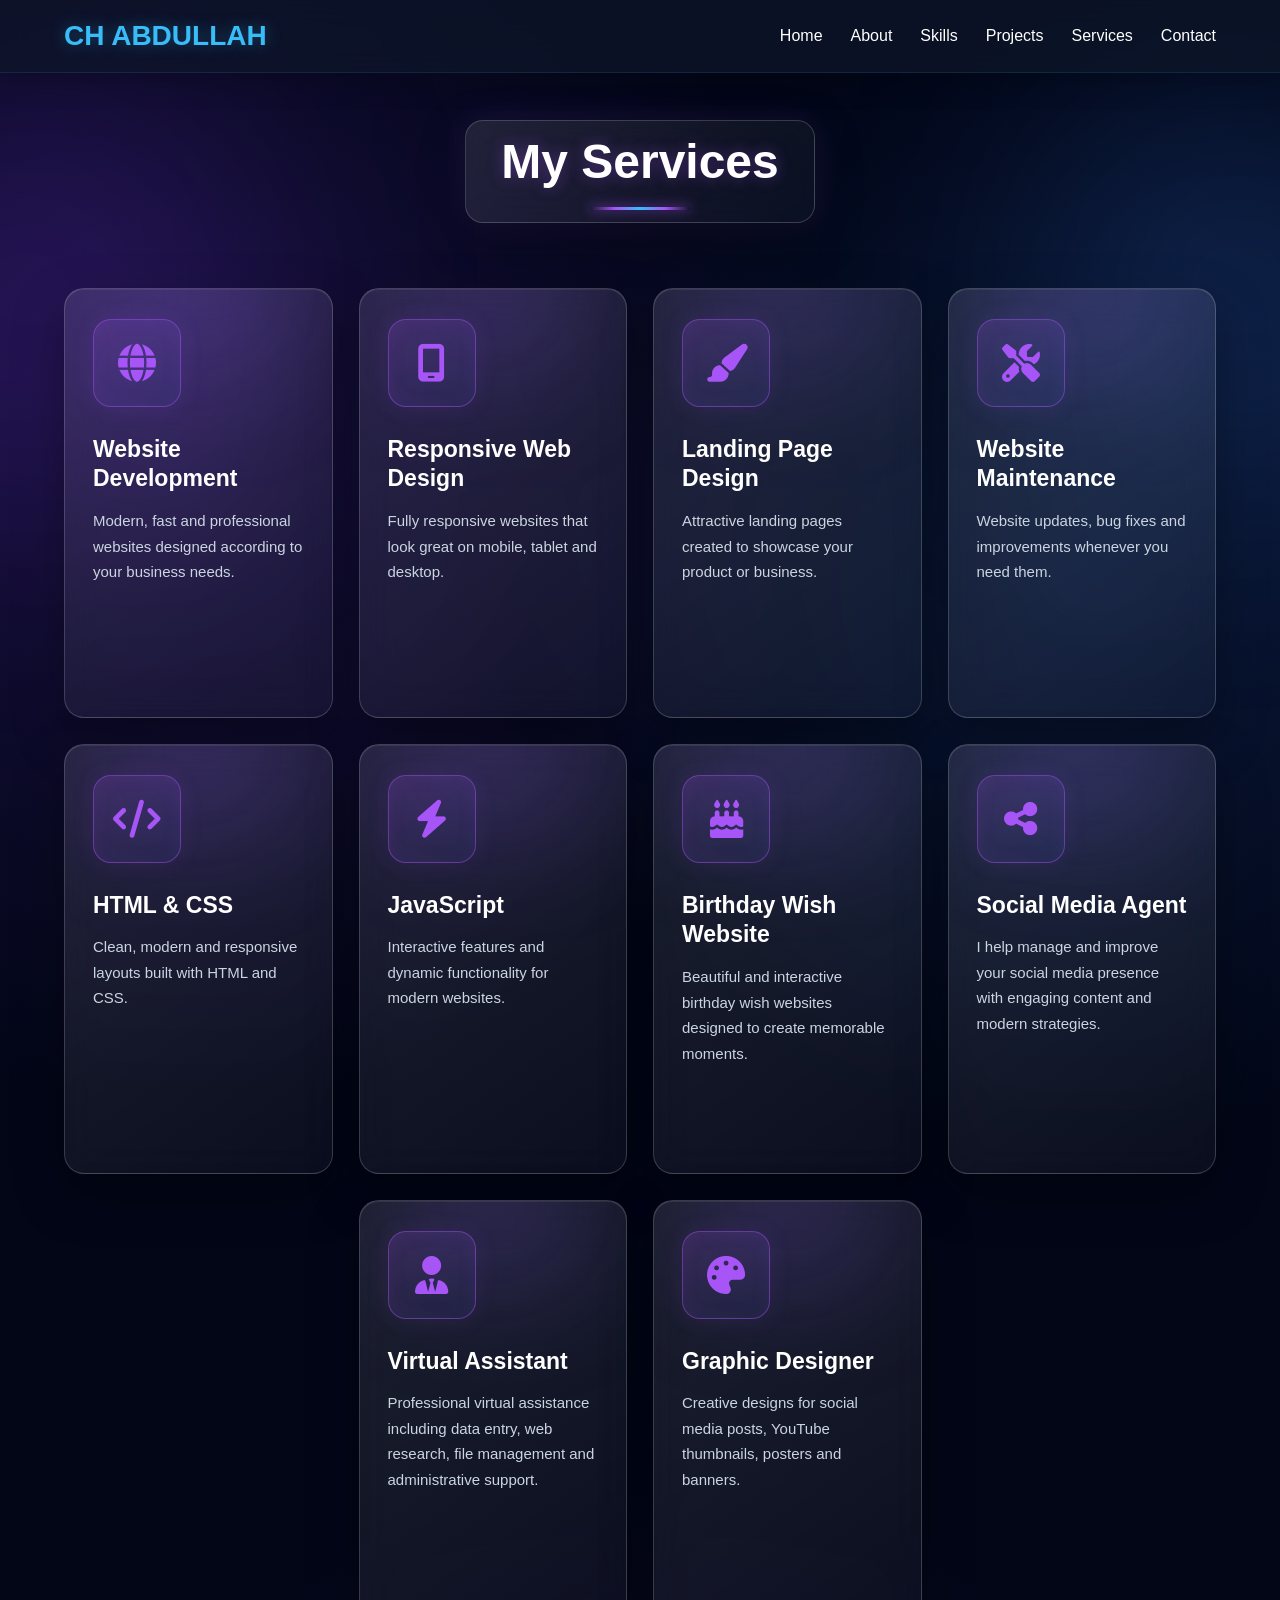
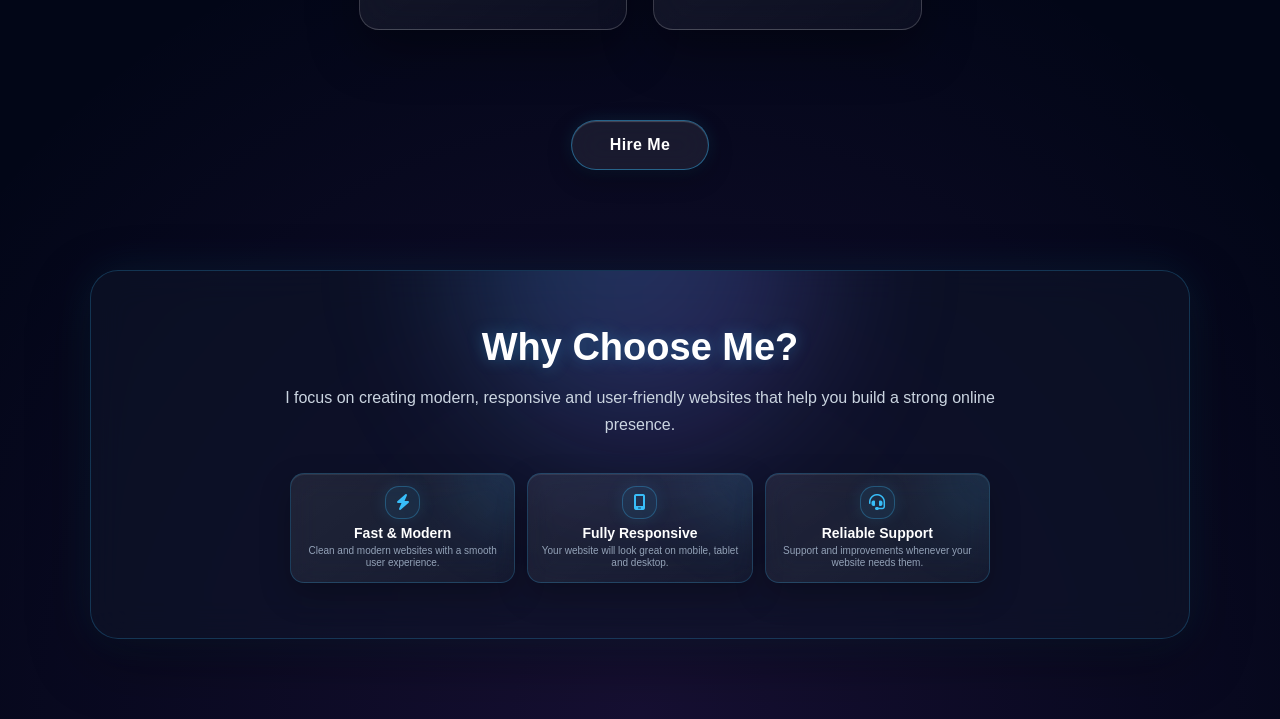
<file: services.html>
<!DOCTYPE html>
<html lang="en">

<head>
    <meta charset="UTF-8">
    <meta name="viewport" content="width=device-width, initial-scale=1.0">

    <title>My Services - Abdullah</title>
    <link rel="stylesheet"
      href="https://cdnjs.cloudflare.com/ajax/libs/font-awesome/6.5.2/css/all.min.css">

    <link rel="stylesheet" href="style.css">
    <link rel="stylesheet" href="services.css">
</head>

<body class="page-transition">

    <!-- Navigation -->
    <header>
        <nav class="navbar">
<h2 class="logo">CH ABDULLAH</h2>

<div class="menu-btn">
    <i class="fas fa-bars"></i>
</div>

<div class="nav-links">
            
                <a href="index.html">Home</a>
                <a href="index.html#about">About</a>
                <a href="index.html#skills">Skills</a>
                <a href="index.html#projects">Projects</a>
                <a href="services.html">Services</a>
                <a href="index.html#contact">Contact</a>
            </div>

        </nav>
    </header>


    <!-- Services Section -->
    <main>

        <section class="services-page">

            <h1>My Services</h1>

            
            <div class="services-container">

                <!-- Service 1 -->
                <div class="service-card">
                    <i class="fas fa-globe"></i>
                    <h2>Website Development</h2>
                    <p>
                        Modern, fast and professional websites
                        designed according to your business needs.
                    </p>
                </div>


                <!-- Service 2 -->
                <div class="service-card">
                    <i class="fas fa-mobile-screen"></i>
                    <h2>Responsive Web Design</h2>
                    <p>
                        Fully responsive websites that look
                        great on mobile, tablet and desktop.
                    </p>
                </div>


                <!-- Service 3 -->
                <div class="service-card">
                    <i class="fas fa-paintbrush"></i>
                    <h2>Landing Page Design</h2>
                    <p>
                        Attractive landing pages created to
                        showcase your product or business.
                    </p>
                </div>


                <!-- Service 4 -->
                <div class="service-card">
                    <i class="fas fa-screwdriver-wrench"></i>
                    <h2>Website Maintenance</h2>
                    <p>
                        Website updates, bug fixes and
                        improvements whenever you need them.
                    </p>
                </div>


                <!-- Service 5 -->
                <div class="service-card">
                    <i class="fas fa-code"></i>
                    <h2>HTML & CSS</h2>
                    <p>
                        Clean, modern and responsive layouts
                        built with HTML and CSS.
                    </p>
                </div>


                <!-- Service 6 -->
                <div class="service-card">
                    <i class="fas fa-bolt"></i>
                    <h2>JavaScript</h2>
                    <p>
                        Interactive features and dynamic
                        functionality for modern websites.
                    </p>
                </div>
                <!-- Service: Birthday Wish Website -->
<div class="service-card">
    <i class="fas fa-birthday-cake"></i>
    <h2>Birthday Wish Website</h2>
    <p>
        Beautiful and interactive birthday wish websites
        designed to create memorable moments.
    </p>
</div>

<!-- Service: Social Media Agent -->
<div class="service-card">
    <i class="fas fa-share-alt"></i>
    <h2>Social Media Agent</h2>
    <p>
        I help manage and improve your social media presence
        with engaging content and modern strategies.
    </p>
</div>
<!-- Service: Virtual Assistant -->
<div class="service-card">
    <i class="fas fa-user-tie"></i>
    <h2>Virtual Assistant</h2>
    <p>
        Professional virtual assistance including data entry,
        web research, file management and administrative support.
    </p>
</div>

<!-- Service: Graphic Designer -->
<div class="service-card">
    <i class="fas fa-palette"></i>
    <h2>Graphic Designer</h2>
    <p>
        Creative designs for social media posts, YouTube thumbnails,
        posters and banners.
    </p>
</div>

</div>

       


           <!-- Hire Button -->
<a href="index.html#contact" class="hire-button">
    Hire Me
</a>

<!-- Why Choose Me -->
<section class="why-choose">

    <h2>Why Choose Me?</h2>

    <p class="why-intro">
        I focus on creating modern, responsive and user-friendly
        websites that help you build a strong online presence.
    </p>

    <div class="why-choose-container">

        <div class="why-card">
            <i class="fas fa-bolt"></i>
            <h3>Fast & Modern</h3>
            <p>Clean and modern websites with a smooth user experience.</p>
        </div>

        <div class="why-card">
            <i class="fas fa-mobile-screen"></i>
            <h3>Fully Responsive</h3>
            <p>Your website will look great on mobile, tablet and desktop.</p>
        </div>

        <div class="why-card">
            <i class="fas fa-headset"></i>
            <h3>Reliable Support</h3>
            <p>Support and improvements whenever your website needs them.</p>
        </div>

    </div>

</section>
           

    </main>


    <script src="script.js"></script>

</body>
</html>
</file>
<file: style.css>
/* =========================================================
   PREMIUM PORTFOLIO WEBSITE
   CLEAN MASTER STYLE.CSS
========================================================= */

/* =========================
   RESET
========================= */

* {
    margin: 0;
    padding: 0;
    box-sizing: border-box;
    scroll-behavior: smooth;
}

html {
    scroll-behavior: smooth;
}

body {
    font-family: "Poppins", sans-serif;
    background: #0f172a;
    color: #ffffff;
    overflow-x: hidden;
}

section {
    scroll-margin-top: 90px;
}

/* =========================
   PARTICLES BACKGROUND
========================= */

#particles-js {
    position: fixed;
    inset: 0;
    width: 100%;
    height: 100%;
    z-index: -2;
    background: #0f172a;
    pointer-events: none;
}

#particles-js canvas {
    position: fixed !important;
    inset: 0 !important;
    width: 100% !important;
    height: 100% !important;
    pointer-events: none !important;
}

/* =========================
   CURSOR GLOW
========================= */

.cursor-glow {
    position: fixed;
    width: 110px;
    height: 110px;

    background: linear-gradient(
        45deg,
        rgba(0, 229, 255, 0.18),
        rgba(139, 92, 246, 0.18),
        rgba(255, 78, 205, 0.18)
    );

    border-radius: 50%;
    pointer-events: none;
    transform: translate(-50%, -50%);
    filter: blur(28px);
    z-index: 9999;
}

/* =========================
   PROGRESS BAR
========================= */

#progress-bar {
    position: fixed;
    top: 0;
    left: 0;

    width: 0%;
    height: 4px;

    background: linear-gradient(
        90deg,
        #38bdf8,
        #818cf8,
        #c084fc
    );

    z-index: 10000;
    transition: width 0.1s ease;
}

/* =========================================================
   NAVBAR
========================================================= */

.navbar {
    width: 100%;

    display: flex;
    align-items: center;

    padding: 20px 5%;

    position: fixed;
    top: 0;
    left: 0;

    background: rgba(15, 23, 42, 0.72);

    backdrop-filter: blur(16px);
    -webkit-backdrop-filter: blur(16px);

    border-bottom: 1px solid rgba(56, 189, 248, 0.12);

    box-shadow:
        0 8px 30px rgba(0, 0, 0, 0.18);

    z-index: 1000;
}

.logo {
    font-size: 28px;
    font-weight: 700;

    color: #38bdf8;

    margin-right: auto;

    text-shadow:
        0 0 15px rgba(56, 189, 248, 0.35);
}

.nav-links {
    display: flex;
    align-items: center;
    gap: 28px;
}

.nav-links a {
    position: relative;

    color: #ffffff;
    text-decoration: none;

    font-weight: 500;

    transition:
        color 0.3s ease,
        text-shadow 0.3s ease;
}

.nav-links a:hover {
    color: #38bdf8;

    text-shadow:
        0 0 12px rgba(56, 189, 248, 0.65);
}

.nav-links a.active {
    color: #38bdf8;
}

.nav-links a.active::after {
    content: "";

    position: absolute;

    left: 0;
    bottom: -7px;

    width: 100%;
    height: 2px;

    background: #38bdf8;

    border-radius: 10px;

    box-shadow:
        0 0 10px rgba(56, 189, 248, 0.8);
}

/* =========================
   MOBILE MENU BUTTON
========================= */

.menu-btn {
    display: none;

    font-size: 28px;
    cursor: pointer;

    color: #ffffff;
}

/* =========================================================
   HERO
========================================================= */

.hero {
    min-height: 100vh;

    display: flex;
    justify-content: space-between;
    align-items: center;

    padding: 100px 8% 70px;

    gap: 70px;
}

.hero-text {
    width: 50%;
}

.hero-text h1 {
    font-size: clamp(42px, 5vw, 60px);

    margin: 10px 0;

    line-height: 1.15;

    animation: fadeUp 0.8s ease both;
}

.hero-text h2 {
    font-size: 32px;

    color: #38bdf8;

    margin-bottom: 20px;

    animation: fadeUp 0.8s ease 0.15s both;
}

.hero-text p {
    font-size: 18px;

    line-height: 1.7;

    margin-bottom: 30px;

    color: #cbd5e1;

    animation: fadeUp 0.8s ease 0.25s both;
}

.tag {
    color: #f8c537;

    font-size: 18px;
    font-weight: 700;
}

/* =========================
   HERO BUTTONS
========================= */

.hero-buttons {
    display: flex;

    gap: 15px;

    flex-wrap: wrap;
}

.btn,
.btn2 {
    display: inline-block;

    text-decoration: none;

    padding: 12px 28px;

    border-radius: 10px;

    font-weight: 700;

    transition:
        transform 0.3s ease,
        background 0.3s ease,
        color 0.3s ease,
        box-shadow 0.3s ease;
}

.btn {
    background: #f8c537;
    color: #000000;
}

.btn:hover {
    background: #38bdf8;
    color: #ffffff;

    transform: translateY(-3px);

    box-shadow:
        0 10px 25px rgba(56, 189, 248, 0.25);
}

.btn2 {
    border: 2px solid #f8c537;
    color: #f8c537;
    background: transparent;
}

.btn2:hover {
    background: #f8c537;
    color: #000000;

    transform: translateY(-3px);
}

/* =========================================================
   HERO IMAGE
   PREMIUM CIRCLE GLASS FRAME
========================================================= */

.hero-image {
    width: 50%;

    display: flex;
    justify-content: center;
    align-items: center;

    position: relative;

    background: transparent;

    padding: 0;

    border: none;
    box-shadow: none;

    overflow: visible;
}

/* Glow behind image */

.hero-image::before {
    content: "";

    position: absolute;

    width: 430px;
    height: 430px;

    border-radius: 50%;

    background:
        radial-gradient(
            circle,
            rgba(56, 189, 248, 0.28),
            transparent 68%
        );

    filter: blur(25px);

    z-index: -1;

    animation: imageGlow 5s ease-in-out infinite alternate;
}

/* Actual image */

.hero-image img {
    width: 390px;
    height: 390px;

    object-fit: cover;

    object-position: center;

    display: block;

    border-radius: 50%;

    padding: 8px;

    background:
        rgba(255, 255, 255, 0.08);

    border: 2px solid rgba(125, 211, 252, 0.75);

    box-shadow:
        0 0 20px rgba(0, 180, 255, 0.35),
        0 0 45px rgba(0, 120, 255, 0.18),
        inset 0 0 18px rgba(255, 255, 255, 0.12);

    backdrop-filter: blur(12px);
    -webkit-backdrop-filter: blur(12px);

    transition:
        transform 0.4s ease,
        box-shadow 0.4s ease;
}

.hero-image img:hover {
    transform: scale(1.05);

    box-shadow:
        0 0 25px rgba(56, 189, 248, 0.55),
        0 0 60px rgba(56, 189, 248, 0.22),
        inset 0 0 20px rgba(255, 255, 255, 0.15);
}

/* =========================================================
   SOCIAL ICONS
========================================================= */

.social-icons {
    margin-top: 20px;

    display: flex;

    gap: 15px;

    flex-wrap: wrap;
}

.social-icons a {
    text-decoration: none;

    color: #00e5ff;

    font-weight: 600;

    transition:
        color 0.3s ease,
        transform 0.3s ease;
}

.social-icons a:hover {
    color: #ffffff;

    transform: translateY(-3px);
}

/* =========================================================
   ABOUT
========================================================= */

.about {
    padding: 80px 8%;

    background: #111827;
}

.about h2 {
    font-size: 40px;

    color: #38bdf8;

    margin-bottom: 30px;
}

.about p {
    max-width: 800px;

    font-size: 20px;

    line-height: 1.8;

    color: #cbd5e1;
}

.about-text {
    width: 100%;

    margin-left: 0;

    padding-left: 0;

    text-align: left;
}

/* =========================================================
   SKILLS
========================================================= */

.skills {
    padding: 80px 8%;

    background: #0f172a;
}

.skills h2 {
    text-align: center;

    font-size: 42px;

    color: #38bdf8;

    margin-bottom: 15px;

    font-weight: 700;
}

.skills h2::after {
    content: "";

    display: block;

    width: 80px;
    height: 4px;

    background: #38bdf8;

    margin: 12px auto 0;

    border-radius: 10px;

    box-shadow:
        0 0 12px rgba(56, 189, 248, 0.55);
}

.skills-box {
    display: flex;

    justify-content: center;

    gap: 30px;

    flex-wrap: wrap;
}

.skill-card {
    width: 280px;

    padding: 25px 20px;

    text-align: center;

    background:
        rgba(30, 41, 59, 0.65);

    border:
        1px solid rgba(56, 189, 248, 0.15);

    border-radius: 20px;

    backdrop-filter: blur(12px);
    -webkit-backdrop-filter: blur(12px);

    transition:
        transform 0.35s ease,
        box-shadow 0.35s ease,
        border-color 0.35s ease;
}

.skill-card:hover {
    transform:
        translateY(-12px)
        scale(1.03);

    border-color: rgba(56, 189, 248, 0.7);

    box-shadow:
        0 15px 35px rgba(56, 189, 248, 0.25);
}

.skill-card h3 {
    color: #38bdf8;

    margin-bottom: 15px;
}

.skill-card p {
    color: #cbd5e1;

    line-height: 1.6;
}

/* =========================================================
   SKILL PROGRESS
========================================================= */

.progress {
    width: 100%;

    height: 8px;

    background: #2a2a2a;

    border-radius: 10px;

    overflow: hidden;

    margin-top: 10px;
}

.progress-bar {
    height: 100%;

    border-radius: 10px;

    background:
        linear-gradient(
            90deg,
            #00e5ff,
            #8b5cf6
        );

    transition:
        width 1.5s ease;
}

.progress-bar.html {
    width: 90%;
}

.progress-bar.css {
    width: 85%;
}

.progress-bar.js {
    width: 60%;
}
.progress-bar.va {
    width: 80%;
}

.progress-bar.graphic {
    width: 75%;
}

/* =========================================================
   PROJECTS
========================================================= */

.projects {
    padding: 90px 8%;

    background: #0f172a;

    text-align: center;
}

.projects h2 {
    font-size: 40px;

    color: #38bdf8;

    margin-bottom: 50px;
}

.projects-box {
    display: flex;

    justify-content: center;

    gap: 30px;

    flex-wrap: wrap;
}

.project-card {
    width: 320px;

    padding: 25px;

    text-align: center;

    background:
        rgba(255, 255, 255, 0.07);

    border:
        1px solid rgba(56, 189, 248, 0.15);

    border-radius: 20px;

    backdrop-filter: blur(12px);
    -webkit-backdrop-filter: blur(12px);

    transition:
        transform 0.35s ease,
        box-shadow 0.35s ease,
        border-color 0.35s ease;
}

.project-card:hover {
    transform:
        translateY(-10px)
        scale(1.02);

    border-color: rgba(56, 189, 248, 0.65);

    box-shadow:
        0 15px 35px rgba(56, 189, 248, 0.2);
}

.project-card img {
    width: 150px;
    height: 150px;

    object-fit: cover;

    object-position: center;

    display: block;

    margin: 0 auto 20px;

    border-radius: 50%;

    border: 4px solid #38bdf8;

    box-shadow:
        0 0 20px rgba(56, 189, 248, 0.25);
}

.project-card h3 {
    color: #38bdf8;

    margin-bottom: 15px;
}

.project-card p {
    color: #cbd5e1;

    line-height: 1.6;

    margin-bottom: 20px;
}

.project-buttons {
    display: flex;

    justify-content: center;

    gap: 15px;

    margin-top: 20px;
}

.project-buttons .btn,
.project-buttons .btn2 {
    padding: 10px 22px;

    font-size: 15px;
}

/* =========================================================
   CONTACT
========================================================= */

.contact {
    padding: 80px 8%;

    background: #111827;

    text-align: center;
}

.contact h2 {
    font-size: 40px;

    color: #38bdf8;

    margin-bottom: 30px;
}

.contact p {
    font-size: 20px;

    color: #cbd5e1;

    margin: 15px 0;
}

.contact-form {
    width: 100%;

    max-width: 700px;

    margin: 40px auto 0;

    display: flex;

    flex-direction: column;

    gap: 18px;
}

.contact-form input,
.contact-form textarea {
    width: 100%;

    padding: 15px;

    border: none;

    border-radius: 10px;

    outline: none;

    font-family: inherit;

    font-size: 16px;

    background: #ffffff;

    color: #111827;
}

.contact-form textarea {
    height: 80px;

    max-height: 80px;

    resize: none;
}

.contact-form button {
    width: 180px;

    margin: 10px auto 0;

    padding: 14px;

    border: none;

    border-radius: 10px;

    background: #f8c537;

    color: #000000;

    font-weight: 700;

    cursor: pointer;

    transition:
        transform 0.3s ease,
        background 0.3s ease;
}

.contact-form button:hover {
    background: #38bdf8;

    color: #ffffff;

    transform: translateY(-3px);
}

/* =========================================================
   FOOTER
========================================================= */

.footer {
    text-align: center;

    padding: 25px 8%;

    background: #0b1120;

    border-top:
        1px solid rgba(255, 255, 255, 0.1);
}

.footer p {
    color: #94a3b8;

    font-size: 15px;
}

/* =========================================================
   HIDDEN / SCROLL ANIMATION
========================================================= */

.hidden {
    opacity: 0;

    transform: translateY(50px);

    transition:
        opacity 0.8s ease,
        transform 0.8s ease;
}

.show {
    opacity: 1;

    transform: translateY(0);
}

/* =========================================================
   GENERAL ANIMATIONS
========================================================= */

@keyframes fadeUp {
    from {
        opacity: 0;

        transform:
            translateY(25px);
    }

    to {
        opacity: 1;

        transform:
            translateY(0);
    }
}

@keyframes imageGlow {
    from {
        transform:
            scale(0.95);

        opacity: 0.6;
    }

    to {
        transform:
            scale(1.08);

        opacity: 1;
    }
}

/* =========================================================
   MOBILE NAVIGATION
========================================================= */

.show-menu {
    display: flex !important;

    flex-direction: column;

    position: absolute;

    top: 70px;
    right: 20px;

    min-width: 180px;

    padding: 20px;

    gap: 15px;

    background:
        rgba(15, 23, 42, 0.95);

    border:
        1px solid rgba(56, 189, 248, 0.2);

    border-radius: 15px;

    backdrop-filter: blur(15px);
    -webkit-backdrop-filter: blur(15px);

    box-shadow:
        0 15px 40px rgba(0, 0, 0, 0.35);
}

/* =========================================================
   MOBILE RESPONSIVE
========================================================= */

@media (max-width: 768px) {

    /* Navbar */

    .navbar {
        padding: 15px 5%;
    }

    .menu-btn {
        display: block;
    }

    .nav-links {
        display: none;
    }

    /* Hero */

    .hero {
        min-height: auto;

        flex-direction: column;

        text-align: center;

        padding:
            120px 5% 60px;

        gap: 40px;
    }

    .hero-text {
        width: 100%;
    }

    .hero-text h1 {
        font-size: 28px;
    }

    .hero-text h2 {
        font-size: 19px;
    }

    .hero-text p {
        font-size: 14px;

        line-height: 1.6;
    }

    .hero-buttons {
        justify-content: center;

        flex-wrap: wrap;
    }

    .social-icons {
        justify-content: center;

        flex-wrap: wrap;
    }

    /* Profile image */

    .hero-image {
        order: -1;

        width: 170px;
        height: 170px;

        margin:
            0 auto 10px;

        display: flex;

        justify-content: center;
        align-items: center;

        position: relative;

        overflow: visible;

        padding: 0;
    }

    .hero-image::before {
        width: 190px;
        height: 190px;

        filter: blur(25px);
    }

    .hero-image img {
        width: 160px;
        height: 160px;

        padding: 5px;

        border-radius: 50%;

        object-fit: cover;

        object-position: center;
    }

    .hero-image img:hover {
        transform: scale(1.03);
    }

    /* Sections */

    .about,
    .skills,
    .projects,
    .contact {
        padding:
            60px 5%;
    }

    /* Section headings */

    .about h2,
    .skills h2,
    .projects h2,
    .contact h2 {
        font-size: 25px;
    }

    .about p {
        font-size: 14px;

        line-height: 1.5;
    }

    /* Skills */

    .skills-box {
        display: flex;

        flex-direction: column;

        align-items: center;

        gap: 12px;
    }

    .skill-card {
        width: 220px;

        max-width: 220px;

        padding: 12px;
    }

    .skill-card h3 {
        font-size: 15px;

        margin: 5px 0;
    }

    .skill-card p {
        font-size: 11px;

        line-height: 1.3;

        margin: 5px 0;
    }

    /* Projects */

    .projects-box {
        display: flex;

        flex-direction: column;

        align-items: center;

        gap: 12px;
    }

    .project-card {
        width: 220px;

        max-width: 220px;

        padding: 12px;

        overflow: hidden;
    }

    .project-card h3 {
        font-size: 15px;

        margin: 5px 0;
    }

    .project-card p {
        font-size: 11px;

        line-height: 1.3;

        margin: 5px 0;
    }

    .project-card img {
        width: 110px;
        height: 110px;
    }

    .project-buttons {
        display: flex;

        gap: 8px;

        width: 100%;
    }

    .project-buttons a {
        flex: 1;

        min-width: 0;

        padding:
            9px 7px !important;

        font-size: 12px !important;
    }

    /* Contact */

    .contact-form {
        width: 100%;

        max-width: 100%;
    }

    .contact-form input,
    .contact-form textarea {
        width: 100%;
    }

    .contact-form button {
        width: 180px;
    }

    /* Footer */

    .footer {
        padding:
            20px 5%;
    }
}

/* =========================================================
   SMALL MOBILE
========================================================= */

@media (max-width: 400px) {

    .logo {
        font-size: 23px;
    }

    .hero {
        padding-left: 20px;
        padding-right: 20px;
    }

    .hero-text h1 {
        font-size: 25px;
    }

    .hero-image {
        width: 150px;
        height: 150px;
    }

    .hero-image img {
        width: 140px;
        height: 140px;
    }

    .skill-card,
    .project-card {
        width: 200px;
        max-width: 200px;
    }
}
/* =========================================================
   MOBILE NAVIGATION FIX
========================================================= */

@media (max-width: 768px) {

    .menu-btn {
        display: block !important;
        font-size: 28px;
        cursor: pointer;
        color: #ffffff;
        z-index: 1100;
    }

    .nav-links {
        display: none;
        flex-direction: column;
        align-items: flex-start;

        position: absolute;
        top: 70px;
        right: 20px;

        width: 190px;
        padding: 20px;

        gap: 15px;

        background: rgba(15, 23, 42, 0.96);

        border: 1px solid rgba(56, 189, 248, 0.35);
        border-radius: 16px;

        backdrop-filter: blur(15px);
        -webkit-backdrop-filter: blur(15px);

        box-shadow:
            0 15px 40px rgba(0, 0, 0, 0.4),
            0 0 25px rgba(56, 189, 248, 0.12);

        z-index: 1000;
    }

    .nav-links.show-menu {
        display: flex !important;
    }

    .nav-links a {
        display: block !important;
        width: 100%;

        color: #ffffff;
        text-decoration: none;

        padding: 8px 5px;

        font-size: 15px;
    }

    .nav-links a:hover {
        color: #38bdf8;
    }
}
@media (max-width: 768px) {

    .menu-btn {
        display: block !important;
        position: relative;
        z-index: 1101;
    }

    .nav-links {
        display: none !important;
    }

    .nav-links.show-menu {
        display: flex !important;
        flex-direction: column !important;
        align-items: flex-start !important;

        position: absolute !important;
        top: 70px !important;
        right: 20px !important;

        width: 190px !important;
        padding: 18px !important;
        gap: 12px !important;

        background: rgba(15, 23, 42, 0.97) !important;

        border: 1px solid rgba(56, 189, 248, 0.4) !important;
        border-radius: 16px !important;

        backdrop-filter: blur(15px);
        -webkit-backdrop-filter: blur(15px);

        z-index: 1100 !important;
    }

    .nav-links.show-menu a {
        display: block !important;
        width: 100% !important;
        color: white !important;
        padding: 8px 5px !important;
    }

    .nav-links.show-menu a:hover {
        color: #38bdf8 !important;
    }
}
/* =========================================================
   FINAL MOBILE NAVIGATION
========================================================= */

@media (max-width: 768px) {

    .menu-btn {
        display: block !important;
        position: relative;
        z-index: 1101;
        font-size: 30px;
        color: #ffffff;
        cursor: pointer;
    }

    .nav-links {
        display: none !important;

        position: absolute;
        top: 70px;
        right: 20px;

        width: 210px;

        flex-direction: column;
        align-items: flex-start;

        gap: 5px;

        padding: 18px;

        background: rgba(15, 23, 42, 0.97);

        border: 1px solid rgba(56, 189, 248, 0.45);

        border-radius: 18px;

        backdrop-filter: blur(18px);
        -webkit-backdrop-filter: blur(18px);

        box-shadow:
            0 20px 50px rgba(0, 0, 0, 0.45),
            0 0 30px rgba(56, 189, 248, 0.12);

        z-index: 1100;
    }

    .nav-links.show-menu {
        display: flex !important;
    }

    .nav-links a {
        display: block !important;

        width: 100%;

        padding: 12px 10px;

        color: #ffffff !important;

        text-decoration: none;

        font-size: 16px;

        border-radius: 10px;

        transition:
            background 0.25s ease,
            color 0.25s ease,
            transform 0.25s ease;
    }

    .nav-links a:hover {
        color: #38bdf8 !important;

        background: rgba(56, 189, 248, 0.08);

        transform: translateX(4px);
    }
}
/* =========================
   PREMIUM ABOUT ME
========================= */

.about {
    padding: 100px 5%;
    position: relative;
    overflow: hidden;
}

.about-text {
    max-width: 1100px;
    margin: auto;
    padding: 50px;
    text-align: center;

    background: linear-gradient(
        145deg,
        rgba(255, 255, 255, 0.09),
        rgba(255, 255, 255, 0.025)
    );

    border: 1px solid rgba(56, 189, 248, 0.25);
    border-radius: 28px;

    backdrop-filter: blur(18px);
    -webkit-backdrop-filter: blur(18px);

    box-shadow:
        0 20px 60px rgba(0, 0, 0, 0.35),
        0 0 35px rgba(56, 189, 248, 0.08);

    transition: 0.4s ease;
}

.about-text:hover {
    transform: translateY(-6px);
    border-color: rgba(56, 189, 248, 0.5);
    box-shadow:
        0 25px 70px rgba(0, 0, 0, 0.4),
        0 0 45px rgba(56, 189, 248, 0.15);
}

.about-label {
    display: inline-block;
    margin-bottom: 15px;
    color: #38bdf8;
    font-size: 14px;
    font-weight: 800;
    letter-spacing: 3px;
}

.about-text h2 {
    margin: 0 0 12px;
    font-size: 42px;
    color: #fff;
}

.about-text h2 span {
    color: #38bdf8;
}

.about-text h3 {
    margin-bottom: 25px;
    color: #67e8f9;
    font-size: 18px;
}

.about-text p {
    max-width: 850px;
    margin: 15px auto;
    color: #cbd5e1;
    font-size: 16px;
    line-height: 1.8;
}

.about-highlights {
    display: grid;
    grid-template-columns: repeat(3, 1fr);
    gap: 20px;
    margin-top: 35px;
}

.about-highlights div {
    padding: 22px 15px;

    background: rgba(15, 23, 42, 0.65);
    border: 1px solid rgba(255, 255, 255, 0.12);
    border-radius: 18px;

    transition: 0.35s ease;
}

.about-highlights div:hover {
    transform: translateY(-7px);
    border-color: rgba(56, 189, 248, 0.5);
}

.about-highlights i {
    display: block;
    margin-bottom: 12px;
    font-size: 28px;
    color: #38bdf8;
}

.about-highlights strong {
    color: #fff;
    font-size: 15px;
}

/* Mobile */
@media (max-width: 768px) {

    .about {
        padding: 70px 5%;
    }

    .about-text {
        padding: 35px 20px;
    }

    .about-text h2 {
        font-size: 32px;
    }

    .about-text h3 {
        font-size: 15px;
        line-height: 1.6;
    }

    .about-highlights {
        grid-template-columns: 1fr;
    }
}
/* Compact Premium About */

.about {
    padding: 70px 5%;
}

.about-text {
    max-width: 900px;
    padding: 35px 30px;
    border-radius: 22px;
}

.about-label {
    margin-bottom: 8px;
    font-size: 12px;
    letter-spacing: 2px;
}

.about-text h2 {
    margin-bottom: 8px;
    font-size: 34px;
}

.about-text h3 {
    margin-bottom: 18px;
    font-size: 16px;
}

.about-text p {
    margin: 10px auto;
    font-size: 14px;
    line-height: 1.65;
}

.about-highlights {
    gap: 15px;
    margin-top: 25px;
}

.about-highlights div {
    padding: 17px 12px;
    border-radius: 15px;
}

.about-highlights i {
    margin-bottom: 8px;
    font-size: 23px;
}

.about-highlights strong {
    font-size: 13px;
}
/* Premium About Heading */

.about {
    text-align: center;
}

.about > .about-label {
    display: block;
    width: fit-content;
    margin: 0 auto 25px;
    padding: 12px 30px;

    font-size: 28px;
    font-weight: 800;
    letter-spacing: 4px;
    color: #38bdf8;

    background: rgba(56, 189, 248, 0.08);
    border: 1px solid rgba(56, 189, 248, 0.35);
    border-radius: 14px;

    box-shadow: 0 0 25px rgba(56, 189, 248, 0.12);
}
/* About Me Typography */

.about-text h2 {
    font-size: 44px !important;
    font-weight: 800;
    margin-bottom: 10px;
}

.about-text h3 {
    font-size: 17px;
    font-weight: 600;
    margin-bottom: 20px;
    letter-spacing: 0.3px;
}

.about-text p {
    max-width: 780px;
    font-size: 15px;
    line-height: 1.75;
}

@media (max-width: 768px) {
    .about-text h2 {
        font-size: 34px !important;
    }
}
/* =========================
   DIAMOND SKILLS DESIGN
========================= */

.skills-box {
    display: grid;
    grid-template-columns: repeat(3, 220px);
    justify-content: center;
    gap: 55px 45px;
    margin-top: 70px;
}

/* Diamond Card */
.skills-box .diamond {
    width: 220px;
    height: 220px;
    min-height: 0;
    padding: 0;

    transform: rotate(45deg);

    background: rgba(255, 255, 255, 0.045);
    border: 1px solid rgba(56, 189, 248, 0.45);
    border-radius: 22px;

    backdrop-filter: blur(15px);
    -webkit-backdrop-filter: blur(15px);

    box-shadow:
        0 0 25px rgba(56, 189, 248, 0.25);

    overflow: hidden;
    transition: 0.4s ease;
}

/* Inner Content */
.diamond-content {
    width: 100%;
    height: 100%;

    display: flex;
    flex-direction: column;
    align-items: center;
    justify-content: center;

    text-align: center;

    transform: rotate(-45deg);
}

/* Skill Name */
.diamond-content h3 {
    margin: 0 0 8px;
    color: #ffffff;
    font-size: 20px;
}

/* Percentage */
.diamond-content span {
    color: #38bdf8;
    font-size: 28px;
    font-weight: 800;
}

/* Description */
.diamond-content p {
    max-width: 150px;
    margin-top: 10px;

    color: #cbd5e1;
    font-size: 12px;
    line-height: 1.5;
}

/* Hover */
.skills-box .diamond:hover {
    transform: rotate(45deg) translateY(-8px) scale(1.06);

    border-color: #38bdf8;

    box-shadow:
        0 0 30px rgba(56, 189, 248, 0.55),
        0 0 60px rgba(168, 85, 247, 0.25);
}

/* 5th card center */
.skills-box .diamond:nth-child(4) {
    grid-column: 1 / 2;
    margin-left: 110px;
}

.skills-box .diamond:nth-child(5) {
    grid-column: 2 / 3;
}

/* Mobile */
@media (max-width: 768px) {

    .skills-box {
        grid-template-columns: 1fr;
        gap: 65px;
    }

    .skills-box .diamond {
        margin: 0 auto !important;
    }
}
/* Fix Diamond Skills Layout */

.skills-box {
    display: flex !important;
    flex-wrap: wrap;
    justify-content: center;
    align-items: center;
    max-width: 950px;
    margin: 80px auto 0;
    gap: 110px 100px;
}

.skills-box .diamond {
    flex: 0 0 220px;
    margin: 0 !important;
}

/* Remove old grid positioning */
.skills-box .diamond:nth-child(4),
.skills-box .diamond:nth-child(5) {
    grid-column: auto !important;
}
/* Fix VA & Graphic Designer Diamond Text */

.skills-box .diamond:nth-child(4) .diamond-content h3,
.skills-box .diamond:nth-child(5) .diamond-content h3 {
    font-size: 17px;
    white-space: nowrap;
}

.skills-box .diamond:nth-child(4) .diamond-content p,
.skills-box .diamond:nth-child(5) .diamond-content p {
    max-width: 125px;
    font-size: 11px;
}

/* Keep all content safely inside diamonds */
.diamond-content {
    padding: 15px;
    box-sizing: border-box;
}

/* =========================
   PREMIUM MY SKILLS HEADING
========================= */

.skills > h2 {
    position: relative;
    width: fit-content;
    margin: 0 auto 75px !important;

    font-size: 58px !important;
    font-weight: 800;
    line-height: 1.2;

    color: #ffffff;

    text-align: center;
}

/* "Skills" ko cyan */
.skills > h2::first-letter {
    color: #ffffff;
}

/* Decorative line */
.skills > h2::after {
    content: "◇";

    display: block;

    width: 420px;
    height: 2px;

    margin: 30px auto 0;

    background: linear-gradient(
        to right,
        transparent,
        #38bdf8,
        transparent
    );

    color: #38bdf8;

    font-size: 30px;
    line-height: 2px;
    text-align: center;

    text-shadow: 0 0 12px #38bdf8;
}

/* Mobile */
@media (max-width: 768px) {
    .skills > h2 {
        font-size: 42px !important;
    }

    .skills > h2::after {
        width: 280px;
    }
}
.skills > h2 span {
    color: #38bdf8;
    text-shadow: 0 0 18px rgba(56, 189, 248, 0.45);
}
</file>
<file: services.css>
/* =========================================================
   PREMIUM SERVICES PAGE
   ========================================================= */

.services-page {
    position: relative;
    min-height: 100vh;
    padding: 120px 5% 80px;
    background:
        radial-gradient(circle at 15% 20%, rgba(124, 58, 237, 0.18), transparent 30%),
        radial-gradient(circle at 85% 25%, rgba(59, 130, 246, 0.15), transparent 28%),
        radial-gradient(circle at 50% 100%, rgba(168, 85, 247, 0.12), transparent 35%),
        #020617;
    color: #fff;
    text-align: center;
    overflow: hidden;
}


/* =========================================================
   BACKGROUND GLOW
   ========================================================= */

.services-page::before {
    content: "";
    position: absolute;
    width: 420px;
    height: 420px;
    top: 80px;
    left: -180px;

    background: rgba(124, 58, 237, 0.22);
    filter: blur(120px);
    border-radius: 50%;

    pointer-events: none;
}

.services-page::after {
    content: "";
    position: absolute;
    width: 380px;
    height: 380px;
    top: 100px;
    right: -150px;

    background: rgba(59, 130, 246, 0.20);
    filter: blur(120px);
    border-radius: 50%;

    pointer-events: none;
}


/* =========================================================
   SMALL TOP TITLE
   ========================================================= */

.services-page .section-label {
    position: relative;
    z-index: 2;

    display: inline-block;

    margin-bottom: 8px;

    color: #a855f7;
    font-size: 15px;
    font-weight: 700;
    letter-spacing: 4px;
    text-transform: uppercase;
}


/* =========================================================
   MY SERVICES HEADING
   ========================================================= */

.services-page h1 {
    margin-bottom: 65px !important;
    position: relative;
    z-index: 2;

    width: fit-content;
    margin: 0 auto 22px;

    padding: 12px 35px;

    font-size: 48px;
    font-weight: 800;
    line-height: 1.2;

    color: #ffffff;

    background: linear-gradient(
        135deg,
        rgba(255,255,255,0.10),
        rgba(255,255,255,0.03)
    );

    border: 1px solid rgba(255,255,255,0.18);
    border-radius: 18px;

    backdrop-filter: blur(18px);
    -webkit-backdrop-filter: blur(18px);

    box-shadow:
        0 15px 45px rgba(0,0,0,0.35),
        0 0 35px rgba(139,92,246,0.15);

    text-shadow:
        0 0 15px rgba(168,85,247,0.35);
}


/* =========================================================
   INTRO TEXT
   ========================================================= */

.services-intro {
    position: relative;
    z-index: 2;

    max-width: 720px;

    margin: 0 auto 65px;

    color: #cbd5e1;

    font-size: 17px;
    line-height: 1.8;
}


/* Highlight words if used */
.services-intro span {
    color: #a855f7;
}


/* =========================================================
   SMALL DECORATIVE LINE
   ========================================================= */

.services-page h1::after {
    content: "";

    display: block;

    width: 100px;
    height: 3px;

    margin: 16px auto 0;

    background: linear-gradient(
        90deg,
        transparent,
        #a855f7,
        #38bdf8,
        #a855f7,
        transparent
    );

    border-radius: 50px;

    box-shadow:
        0 0 12px rgba(168,85,247,0.8);
}


/* =========================================================
   SERVICES CONTAINER
   ========================================================= */

.services-container {
    position: relative;
    z-index: 3;

    max-width: 1400px;

    margin: 0 auto 55px;

    display: grid;

    grid-template-columns: repeat(4, 1fr);

    gap: 26px;

    text-align: left;
}


/* =========================================================
   SERVICE CARD
   ========================================================= */

.service-card {
    position: relative;

    min-height: 430px;

    padding: 30px 28px;

    overflow: hidden;

    background:
        linear-gradient(
            145deg,
            rgba(255,255,255,0.11),
            rgba(255,255,255,0.035)
        );

    border: 1px solid rgba(255,255,255,0.18);

    border-radius: 20px;

    backdrop-filter: blur(18px);
    -webkit-backdrop-filter: blur(18px);

    box-shadow:
        0 20px 50px rgba(0,0,0,0.35),
        inset 0 1px 0 rgba(255,255,255,0.08);

    transition:
        transform 0.4s ease,
        border-color 0.4s ease,
        box-shadow 0.4s ease;
}


/* Card shine */
.service-card::before {
    content: "";

    position: absolute;

    width: 180px;
    height: 180px;

    top: -90px;
    left: 50%;

    transform: translateX(-50%);

    background: rgba(139,92,246,0.35);

    filter: blur(60px);

    opacity: 0.55;

    transition: 0.4s ease;

    pointer-events: none;
}


/* Bottom glow */
.service-card::after {
    content: "";

    position: absolute;

    width: 70%;
    height: 3px;

    bottom: 0;
    left: 15%;

    background: linear-gradient(
        90deg,
        transparent,
        #8b5cf6,
        #38bdf8,
        transparent
    );

    box-shadow:
        0 0 20px rgba(139,92,246,0.8);

    opacity: 0;

    transition: 0.4s ease;
}


/* Hover */
.service-card:hover {
    transform: translateY(-12px);

    border-color: rgba(139,92,246,0.65);

    box-shadow:
        0 30px 70px rgba(0,0,0,0.50),
        0 0 35px rgba(139,92,246,0.18);
}

.service-card:hover::before {
    opacity: 1;
}

.service-card:hover::after {
    opacity: 1;
}


/* =========================================================
   ICON
   ========================================================= */

.service-card i {
    position: relative;
    z-index: 2;

    width: 88px;
    height: 88px;

    display: flex;
    align-items: center;
    justify-content: center;

    margin-bottom: 28px;

    font-size: 38px;

    color: #a855f7;

    background:
        linear-gradient(
            145deg,
            rgba(168,85,247,0.16),
            rgba(59,130,246,0.06)
        );

    border: 1px solid rgba(168,85,247,0.45);

    border-radius: 18px;

    box-shadow:
        inset 0 0 20px rgba(168,85,247,0.08),
        0 0 25px rgba(168,85,247,0.10);

    transition: 0.4s ease;
}

.service-card:hover i {
    transform: translateY(-4px) scale(1.06);

    color: #ffffff;

    background:
        linear-gradient(
            135deg,
            #7c3aed,
            #2563eb
        );

    box-shadow:
        0 0 30px rgba(139,92,246,0.45);
}


/* =========================================================
   CARD HEADING
   ========================================================= */

.service-card h2 {
    position: relative;
    z-index: 2;

    margin-bottom: 14px;

    color: #ffffff;

    font-size: 23px;
    font-weight: 700;

    line-height: 1.3;
}


/* =========================================================
   CARD DESCRIPTION
   ========================================================= */

.service-card p {
    position: relative;
    z-index: 2;

    margin-bottom: 25px;

    color: #cbd5e1;

    font-size: 15px;
    line-height: 1.7;
}


/* =========================================================
   SERVICE FEATURES
   Works if you add <ul>
   ========================================================= */

.service-card ul {
    position: relative;
    z-index: 2;

    list-style: none;

    margin: 0;
    padding: 18px 0 0;

    border-top: 1px solid rgba(255,255,255,0.12);
}

.service-card li {
    margin: 12px 0;

    color: #cbd5e1;

    font-size: 14px;
}

.service-card li::before {
    content: "✓";

    display: inline-flex;

    align-items: center;
    justify-content: center;

    width: 18px;
    height: 18px;

    margin-right: 10px;

    color: #ffffff;

    background: linear-gradient(
        135deg,
        #8b5cf6,
        #2563eb
    );

    border-radius: 50%;

    font-size: 11px;
    font-weight: bold;
}


/* =========================================================
   LEARN MORE
   ========================================================= */

.service-card a {
    position: relative;
    z-index: 2;

    display: inline-flex;

    align-items: center;

    gap: 12px;

    margin-top: 18px;

    color: #a855f7;

    text-decoration: none;

    font-size: 15px;
    font-weight: 600;

    transition: 0.3s ease;
}

.service-card a::after {
    content: "→";

    font-size: 22px;

    transition: 0.3s ease;
}

.service-card a:hover {
    color: #38bdf8;
}

.service-card a:hover::after {
    transform: translateX(7px);
}


/* =========================================================
   BOTTOM STATS SECTION
   ========================================================= */

.services-stats {
    position: relative;
    z-index: 3;

    max-width: 1400px;

    margin: 0 auto;

    padding: 28px 30px;

    display: grid;

    grid-template-columns:
        repeat(3, 1fr)
        1.3fr;

    align-items: center;

    gap: 20px;

    text-align: left;

    background:
        linear-gradient(
            135deg,
            rgba(255,255,255,0.09),
            rgba(255,255,255,0.035)
        );

    border: 1px solid rgba(255,255,255,0.16);

    border-radius: 20px;

    backdrop-filter: blur(20px);
    -webkit-backdrop-filter: blur(20px);

    box-shadow:
        0 20px 55px rgba(0,0,0,0.35);
}


/* =========================================================
   STAT ITEM
   ========================================================= */

.stat-item {
    min-height: 90px;

    padding: 10px 25px;

    border-right: 1px solid rgba(255,255,255,0.12);
}

.stat-item:last-of-type {
    border-right: none;
}

.stat-item h3 {
    margin-bottom: 4px;

    color: #a855f7;

    font-size: 34px;
    font-weight: 800;
}

.stat-item p {
    margin: 0;

    color: #ffffff;

    font-size: 15px;
    font-weight: 600;
}

.stat-item span {
    color: #94a3b8;

    font-size: 13px;
}


/* =========================================================
   HIRE ME AREA
   ========================================================= */

.hire-box {
    padding-left: 25px;
}

.hire-box h3 {
    margin-bottom: 5px;

    color: #ffffff;

    font-size: 19px;
}

.hire-box p {
    margin-bottom: 15px;

    color: #94a3b8;

    font-size: 14px;
}


/* =========================================================
   PREMIUM GLASS HIRE BUTTON
   ========================================================= */

.hire-button {
    position: relative;

    display: inline-flex;

    align-items: center;
    justify-content: center;

    gap: 10px;

    padding: 13px 28px;

    color: #ffffff;

    background:
        linear-gradient(
            135deg,
            rgba(124,58,237,0.95),
            rgba(37,99,235,0.95)
        );

    border: 1px solid rgba(255,255,255,0.25);

    border-radius: 12px;

    text-decoration: none;

    font-size: 15px;
    font-weight: 700;

    box-shadow:
        0 10px 25px rgba(79,70,229,0.30),
        inset 0 1px 0 rgba(255,255,255,0.25);

    overflow: hidden;

    transition: 0.35s ease;
}

.hire-button::before {
    content: "";

    position: absolute;

    top: 0;
    left: -100%;

    width: 60%;
    height: 100%;

    background: linear-gradient(
        90deg,
        transparent,
        rgba(255,255,255,0.35),
        transparent
    );

    transform: skewX(-20deg);

    transition: 0.6s ease;
}

.hire-button:hover {
    transform: translateY(-4px) scale(1.03);

    box-shadow:
        0 15px 35px rgba(139,92,246,0.45),
        0 0 25px rgba(59,130,246,0.20);
}

.hire-button:hover::before {
    left: 130%;
}


/* =========================================================
   FLOATING ANIMATION
   ========================================================= */

@keyframes serviceFloat {
    0% {
        transform: translateY(0);
    }

    50% {
        transform: translateY(-5px);
    }

    100% {
        transform: translateY(0);
    }
}

.service-card:nth-child(1) {
    animation: serviceFloat 5s ease-in-out infinite;
}

.service-card:nth-child(2) {
    animation: serviceFloat 5s ease-in-out 0.5s infinite;
}

.service-card:nth-child(3) {
    animation: serviceFloat 5s ease-in-out 1s infinite;
}

.service-card:nth-child(4) {
    animation: serviceFloat 5s ease-in-out 1.5s infinite;
}


/* =========================================================
   MOBILE
   ========================================================= */

@media (max-width: 1000px) {

    .services-container {
        grid-template-columns: repeat(2, 1fr);
    }

    .services-stats {
        grid-template-columns: repeat(2, 1fr);
    }

    .stat-item {
        border-right: none;
        border-bottom: 1px solid rgba(255,255,255,0.10);
    }

    .hire-box {
        padding-left: 25px;
    }
}


@media (max-width: 768px) {

    .services-page {
        padding: 105px 5% 55px;
    }

    .services-page h1 {
        font-size: 32px;
        padding: 10px 22px;
        border-radius: 15px;
        margin-bottom: 18px;
    }

    .services-page .section-label {
        font-size: 12px;
        letter-spacing: 3px;
    }

    .services-intro {
        font-size: 14px;
        line-height: 1.7;

        margin-bottom: 45px;
    }

    .services-container {
        grid-template-columns: 1fr;

        gap: 18px;

        max-width: 360px;

        margin-bottom: 40px;
    }

    .service-card {
        min-height: auto;

        padding: 25px 22px;

        border-radius: 18px;

        animation: none;
    }

    .service-card i {
        width: 70px;
        height: 70px;

        font-size: 30px;

        margin-bottom: 22px;
    }

    .service-card h2 {
        font-size: 20px;
    }

    .service-card p {
        font-size: 14px;
    }

    .services-stats {
        grid-template-columns: 1fr;

        gap: 0;

        padding: 20px;

        text-align: center;
    }

    .stat-item {
        width: 100%;

        padding: 18px 10px;

        border-right: none;

        border-bottom: 1px solid rgba(255,255,255,0.10);
    }

    .stat-item:last-of-type {
        border-bottom: none;
    }

    .stat-item h3 {
        font-size: 30px;
    }

    .hire-box {
        padding: 25px 10px 10px;

        text-align: center;
    }

    .hire-button {
        width: auto;

        padding: 12px 25px;
    }
}


/* =========================================================
   SMALL MOBILE
   ========================================================= */

@media (max-width: 480px) {

    .services-page {
        padding-left: 4%;
        padding-right: 4%;
    }

    .services-page h1 {
        font-size: 28px;

        padding: 9px 18px;
    }

    .services-intro {
        font-size: 13px;
    }

    .service-card {
        padding: 22px 18px;
    }

    .service-card h2 {
        font-size: 19px;
    }

    .service-card p {
        font-size: 13px;
    }
}
/* =========================================
   PREMIUM WHY CHOOSE ME SECTION
   ========================================= */

.why-choose {
    position: relative;
    max-width: 1100px;
    margin: 80px auto 0;
    padding: 55px 45px;
    text-align: center;

    background: rgba(15, 23, 42, 0.55);
    border: 1px solid rgba(56, 189, 248, 0.22);
    border-radius: 28px;

    backdrop-filter: blur(18px);
    -webkit-backdrop-filter: blur(18px);

    box-shadow:
        0 20px 60px rgba(0, 0, 0, 0.35),
        0 0 45px rgba(56, 189, 248, 0.10);

    overflow: hidden;
}

/* Blue/Purple glow */
.why-choose::before {
    content: "";
    position: absolute;
    width: 350px;
    height: 350px;
    top: -180px;
    left: 50%;
    transform: translateX(-50%);

    background: linear-gradient(
        135deg,
        rgba(56, 189, 248, 0.25),
        rgba(139, 92, 246, 0.25)
    );

    filter: blur(70px);
    border-radius: 50%;
    pointer-events: none;
}

/* Heading */
.why-choose h2 {
    position: relative;
    z-index: 2;

    font-size: 38px;
    margin-bottom: 15px;

    color: #ffffff;

    text-shadow:
        0 0 15px rgba(56, 189, 248, 0.35);
}

/* Intro text */
.why-choose > p {
    position: relative;
    z-index: 2;

    max-width: 750px;
    margin: 0 auto 35px;

    color: #cbd5e1;
    font-size: 16px;
    line-height: 1.7;
}


/* =========================================
   WHY CHOOSE CARDS
   ========================================= */

.why-choose-container {
    position: relative;
    z-index: 2;

    display: grid;
    grid-template-columns: repeat(3, 1fr);
    gap: 22px;

    margin-top: 30px;
}

.why-card {
    position: relative;

    padding: 28px 22px;

    background: rgba(255, 255, 255, 0.055);

    border: 1px solid rgba(255, 255, 255, 0.12);
    border-radius: 20px;

    backdrop-filter: blur(15px);
    -webkit-backdrop-filter: blur(15px);

    transition:
        transform 0.35s ease,
        border-color 0.35s ease,
        box-shadow 0.35s ease,
        background 0.35s ease;

    overflow: hidden;
}

/* Card light effect */
.why-card::before {
    content: "";
    position: absolute;
    width: 120px;
    height: 120px;

    top: -60px;
    right: -60px;

    background: #38bdf8;
    opacity: 0.12;

    filter: blur(35px);
    border-radius: 50%;

    transition: 0.4s ease;
}

/* Hover */
.why-card:hover {
    transform: translateY(-10px);

    background: rgba(56, 189, 248, 0.08);

    border-color: rgba(56, 189, 248, 0.55);

    box-shadow:
        0 15px 40px rgba(0, 0, 0, 0.3),
        0 0 25px rgba(56, 189, 248, 0.18);
}

.why-card:hover::before {
    opacity: 0.25;
    transform: scale(1.4);
}


/* Icons */
.why-card i {
    position: relative;
    z-index: 2;

    width: 58px;
    height: 58px;

    margin: 0 auto 18px;

    display: flex;
    align-items: center;
    justify-content: center;

    border-radius: 16px;

    color: #38bdf8;
    font-size: 25px;

    background: rgba(56, 189, 248, 0.08);

    border: 1px solid rgba(56, 189, 248, 0.28);

    box-shadow:
        0 0 20px rgba(56, 189, 248, 0.12);

    transition: 0.35s ease;
}

.why-card:hover i {
    transform: translateY(-4px) scale(1.08);

    background: rgba(56, 189, 248, 0.15);

    box-shadow:
        0 0 25px rgba(56, 189, 248, 0.3);
}


/* Card heading */
.why-card h3 {
    position: relative;
    z-index: 2;

    color: #ffffff;
    font-size: 20px;

    margin-bottom: 10px;
}


/* Card text */
.why-card p {
    position: relative;
    z-index: 2;

    color: #cbd5e1;

    font-size: 14px;
    line-height: 1.6;

    margin: 0;
}


/* =========================================
   HIRE ME BUTTON
   ========================================= */

.why-choose .hire-button {
    position: relative;
    z-index: 5;

    display: inline-flex;
    align-items: center;
    justify-content: center;

    margin-top: 35px;

    padding: 13px 32px;

    color: #ffffff;
    text-decoration: none;

    font-size: 16px;
    font-weight: 600;

    background: rgba(56, 189, 248, 0.12);

    border: 1px solid rgba(56, 189, 248, 0.45);

    border-radius: 12px;

    backdrop-filter: blur(12px);
    -webkit-backdrop-filter: blur(12px);

    box-shadow:
        0 0 20px rgba(56, 189, 248, 0.15);

    transition: 0.35s ease;
}

.why-choose .hire-button:hover {
    transform: translateY(-4px);

    background: linear-gradient(
        135deg,
        #38bdf8,
        #8b5cf6
    );

    border-color: transparent;

    box-shadow:
        0 10px 30px rgba(56, 189, 248, 0.35);
}


/* =========================================
   MOBILE
   ========================================= */

@media (max-width: 768px) {

    .why-choose {
        width: 90%;
        margin: 55px auto 0;
        padding: 35px 18px;
        border-radius: 22px;
    }

    .why-choose h2 {
        font-size: 28px;
    }

    .why-choose > p {
        font-size: 14px;
        line-height: 1.6;
        margin-bottom: 25px;
    }

    .why-choose-container {
        grid-template-columns: 1fr;
        gap: 15px;
        margin-top: 25px;
    }

    .why-card {
        padding: 22px 18px;
    }

    .why-card h3 {
        font-size: 18px;
    }

    .why-card p {
        font-size: 13px;
    }

    .why-choose .hire-button {
        margin-top: 25px;
        padding: 12px 28px;
        font-size: 15px;
    }
}
/* Smaller Why Choose Me Cards */
.why-choose-container {
    max-width: 850px !important;
    margin: 25px auto 0 !important;
    gap: 15px !important;
}

.why-card {
    padding: 18px 15px !important;
    border-radius: 16px !important;
    min-height: 130px !important;
}

.why-card i {
    width: 45px !important;
    height: 45px !important;
    font-size: 20px !important;
    margin-bottom: 10px !important;
}

.why-card h3 {
    font-size: 17px !important;
    margin-bottom: 6px !important;
}

.why-card p {
    font-size: 12px !important;
    line-height: 1.4 !important;
}

/* Mobile */
@media (max-width: 768px) {
    .why-choose-container {
        width: 100% !important;
        gap: 12px !important;
    }

    .why-card {
        min-height: 110px !important;
        padding: 15px !important;
    }

    .why-card i {
        width: 40px !important;
        height: 40px !important;
        font-size: 18px !important;
    }

    .why-card h3 {
        font-size: 16px !important;
    }

    .why-card p {
        font-size: 12px !important;
    }
}
/* EXTRA SMALL - WHY CHOOSE ME CARDS */

.why-choose-container {
    max-width: 700px !important;
    grid-template-columns: repeat(3, 1fr) !important;
    gap: 12px !important;
    margin: 20px auto 0 !important;
}

.why-card {
    min-height: 95px !important;
    height: 110px !important;
    padding: 12px 10px !important;
    border-radius: 14px !important;
}

.why-card i {
    width: 35px !important;
    height: 35px !important;
    font-size: 16px !important;
    margin-bottom: 6px !important;
}

.why-card h3 {
    font-size: 14px !important;
    margin-bottom: 4px !important;
}

.why-card p {
    font-size: 10px !important;
    line-height: 1.25 !important;
    margin: 0 !important;
}

/* Mobile */
@media (max-width: 768px) {

    .why-choose-container {
        grid-template-columns: 1fr !important;
        max-width: 240px !important;
        gap: 10px !important;
    }

    .why-card {
        width: 100% !important;
        height: 95px !important;
        min-height: 95px !important;
        padding: 10px !important;
    }

    .why-card i {
        width: 32px !important;
        height: 32px !important;
        font-size: 14px !important;
        margin-bottom: 4px !important;
    }

    .why-card h3 {
        font-size: 14px !important;
    }

    .why-card p {
        font-size: 10px !important;
    }
}
/* =========================================
   PREMIUM WHY CHOOSE ME SECTION
   ========================================= */

.why-me {
    width: 100%;
    max-width: 1050px;
    margin: 70px auto 0;
    padding: 55px 30px 45px;
    text-align: center;

    position: relative;

    background: linear-gradient(
        135deg,
        rgba(15, 23, 42, 0.92),
        rgba(30, 41, 59, 0.72)
    );

    border: 1px solid rgba(56, 189, 248, 0.25);
    border-radius: 24px;

    box-shadow:
        0 20px 60px rgba(0, 0, 0, 0.35),
        0 0 35px rgba(56, 189, 248, 0.08);

    backdrop-filter: blur(18px);
    -webkit-backdrop-filter: blur(18px);

    overflow: hidden;
}


/* Blue/Purple ambient glow */

.why-me::before {
    content: "";
    position: absolute;

    width: 300px;
    height: 300px;

    top: -170px;
    left: 50%;

    transform: translateX(-50%);

    background: #38bdf8;

    opacity: 0.12;
    filter: blur(80px);

    pointer-events: none;
}


/* Heading */

.why-me h2 {
    position: relative;

    margin: 0 0 14px;

    font-size: 32px;
    font-weight: 700;

    color: #ffffff;

    text-shadow:
        0 0 15px rgba(56, 189, 248, 0.35);
}


/* Small blue line */

.why-me h2::after {
    content: "";

    display: block;

    width: 55px;
    height: 3px;

    margin: 12px auto 0;

    border-radius: 10px;

    background: linear-gradient(
        90deg,
        #38bdf8,
        #8b5cf6
    );

    box-shadow:
        0 0 12px rgba(56, 189, 248, 0.7);
}


/* Intro */

.why-intro {
    position: relative;

    max-width: 720px;

    margin: 0 auto 35px;

    color: #cbd5e1;

    font-size: 15px;
    line-height: 1.6;
}


/* Cards container */

.why-container {
    position: relative;

    display: grid;

    grid-template-columns: repeat(3, 1fr);

    gap: 18px;

    max-width: 900px;

    margin: 0 auto;
}


/* Individual cards */

.why-card {
    position: relative;

    min-height: 165px;

    padding: 25px 18px;

    display: flex;
    flex-direction: column;
    align-items: center;
    justify-content: center;

    text-align: center;

    background: linear-gradient(
        145deg,
        rgba(255,255,255,0.08),
        rgba(255,255,255,0.035)
    );

    border: 1px solid rgba(56, 189, 248, 0.22);

    border-radius: 18px;

    box-shadow:
        inset 0 1px 0 rgba(255,255,255,0.08),
        0 12px 30px rgba(0,0,0,0.25);

    backdrop-filter: blur(14px);
    -webkit-backdrop-filter: blur(14px);

    transition:
        transform 0.35s ease,
        border-color 0.35s ease,
        box-shadow 0.35s ease;
}


/* Card hover */

.why-card:hover {
    transform: translateY(-7px);

    border-color: rgba(56, 189, 248, 0.65);

    box-shadow:
        0 15px 35px rgba(0,0,0,0.35),
        0 0 25px rgba(56,189,248,0.16);
}


/* Icons */

.why-card i {
    width: 48px;
    height: 48px;

    display: flex;
    align-items: center;
    justify-content: center;

    margin-bottom: 13px;

    border-radius: 14px;

    font-size: 20px;

    color: #38bdf8;

    background: rgba(56,189,248,0.08);

    border: 1px solid rgba(56,189,248,0.3);

    box-shadow:
        0 0 18px rgba(56,189,248,0.12);

    transition: 0.35s ease;
}


.why-card:hover i {
    transform: scale(1.08);

    color: #ffffff;

    background: linear-gradient(
        135deg,
        #38bdf8,
        #8b5cf6
    );

    box-shadow:
        0 0 25px rgba(56,189,248,0.35);
}


/* Card heading */

.why-card h3 {
    margin: 0 0 8px;

    font-size: 18px;

    color: #ffffff;
}


/* Card paragraph */

.why-card p {
    margin: 0;

    max-width: 230px;

    color: #94a3b8;

    font-size: 13px;

    line-height: 1.5;
}


/* =========================================
   MOBILE
   ========================================= */

@media (max-width: 768px) {

    .why-me {
        width: 92%;
        margin: 50px auto 0;

        padding: 38px 15px 30px;

        border-radius: 20px;
    }

    .why-me h2 {
        font-size: 26px;
    }

    .why-intro {
        font-size: 13px;

        margin-bottom: 25px;
    }

    .why-container {
        grid-template-columns: 1fr;

        gap: 12px;

        max-width: 300px;
    }

    .why-card {
        min-height: 125px;

        padding: 18px 15px;
    }

    .why-card i {
        width: 40px;
        height: 40px;

        font-size: 17px;

        margin-bottom: 8px;
    }

    .why-card h3 {
        font-size: 16px;

        margin-bottom: 5px;
    }

    .why-card p {
        font-size: 11px;

        line-height: 1.4;
    }
}
/* =========================================
   PREMIUM GLASS HIRE ME BUTTON
   ========================================= */

.hire-button {
    display: inline-flex !important;
    align-items: center;
    justify-content: center;

    margin: 35px auto 20px !important;
    padding: 15px 38px !important;

    color: #ffffff !important;
    background: rgba(255, 255, 255, 0.07) !important;

    border: 1px solid rgba(56, 189, 248, 0.45) !important;
    border-radius: 50px !important;

    backdrop-filter: blur(15px);
    -webkit-backdrop-filter: blur(15px);

    box-shadow:
        inset 0 1px 1px rgba(255, 255, 255, 0.20),
        0 8px 25px rgba(0, 0, 0, 0.30),
        0 0 18px rgba(56, 189, 248, 0.12);

    font-size: 16px !important;
    font-weight: 700 !important;
    letter-spacing: 0.4px;

    text-decoration: none !important;

    position: relative;
    overflow: hidden;

    transition:
        transform 0.35s ease,
        background 0.35s ease,
        border-color 0.35s ease,
        box-shadow 0.35s ease;
}


/* Glass shine */

.hire-button::before {
    content: "";

    position: absolute;

    top: 0;
    left: -120%;

    width: 70%;
    height: 100%;

    background: linear-gradient(
        90deg,
        transparent,
        rgba(255, 255, 255, 0.25),
        transparent
    );

    transform: skewX(-20deg);

    transition: left 0.6s ease;
}


/* Hover */

.hire-button:hover {
    transform: translateY(-4px) scale(1.03);

    color: #ffffff !important;

    background: rgba(56, 189, 248, 0.16) !important;

    border-color: rgba(56, 189, 248, 0.85) !important;

    box-shadow:
        inset 0 1px 1px rgba(255, 255, 255, 0.25),
        0 12px 35px rgba(0, 0, 0, 0.35),
        0 0 30px rgba(56, 189, 248, 0.25);
}


/* Shine animation */

.hire-button:hover::before {
    left: 140%;
}


/* Mobile */

@media (max-width: 768px) {

    .hire-button {
        margin: 30px auto 15px !important;
        padding: 13px 32px !important;
        font-size: 15px !important;
    }
}
/* =========================================
   EXTRA SMALL MOBILE CARD FIX
========================================= */

@media (max-width: 768px) {

    .services-container {
        width: 100%;
        max-width: 300px;
        margin-left: auto;
        margin-right: auto;
        gap: 14px;
    }

    .service-card {
        width: 100%;
        min-height: auto;
        padding: 18px 16px;
        border-radius: 16px;
    }

    .service-card i {
        width: 55px;
        height: 55px;
        font-size: 24px;
        margin-bottom: 15px;
        border-radius: 14px;
    }

    .service-card h2 {
        font-size: 17px;
        margin-bottom: 8px;
    }

    .service-card p {
        font-size: 12px;
        line-height: 1.5;
        margin-bottom: 12px;
    }

    .service-card ul {
        padding-top: 10px;
    }

    .service-card li {
        font-size: 12px;
        margin: 7px 0;
    }

    .service-card a {
        font-size: 13px;
        margin-top: 10px;
    }

    .service-card a::after {
        font-size: 18px;
    }
}


@media (max-width: 480px) {

    .services-container {
        max-width: 270px;
        gap: 12px;
    }

    .service-card {
        padding: 16px 14px;
    }

    .service-card i {
        width: 50px;
        height: 50px;
        font-size: 22px;
        margin-bottom: 12px;
    }

    .service-card h2 {
        font-size: 16px;
    }

    .service-card p {
        font-size: 11px;
    }

    .service-card li {
        font-size: 11px;
    }
}
@media (min-width: 1001px) {
    .services-container .service-card:nth-child(9) {
        grid-column: 2;
    }

    .services-container .service-card:nth-child(10) {
        grid-column: 3;
    }
}

.services-page > .hire-button {
    display: flex;
    width: max-content;
    margin: 0 auto 60px;
}
</file>
